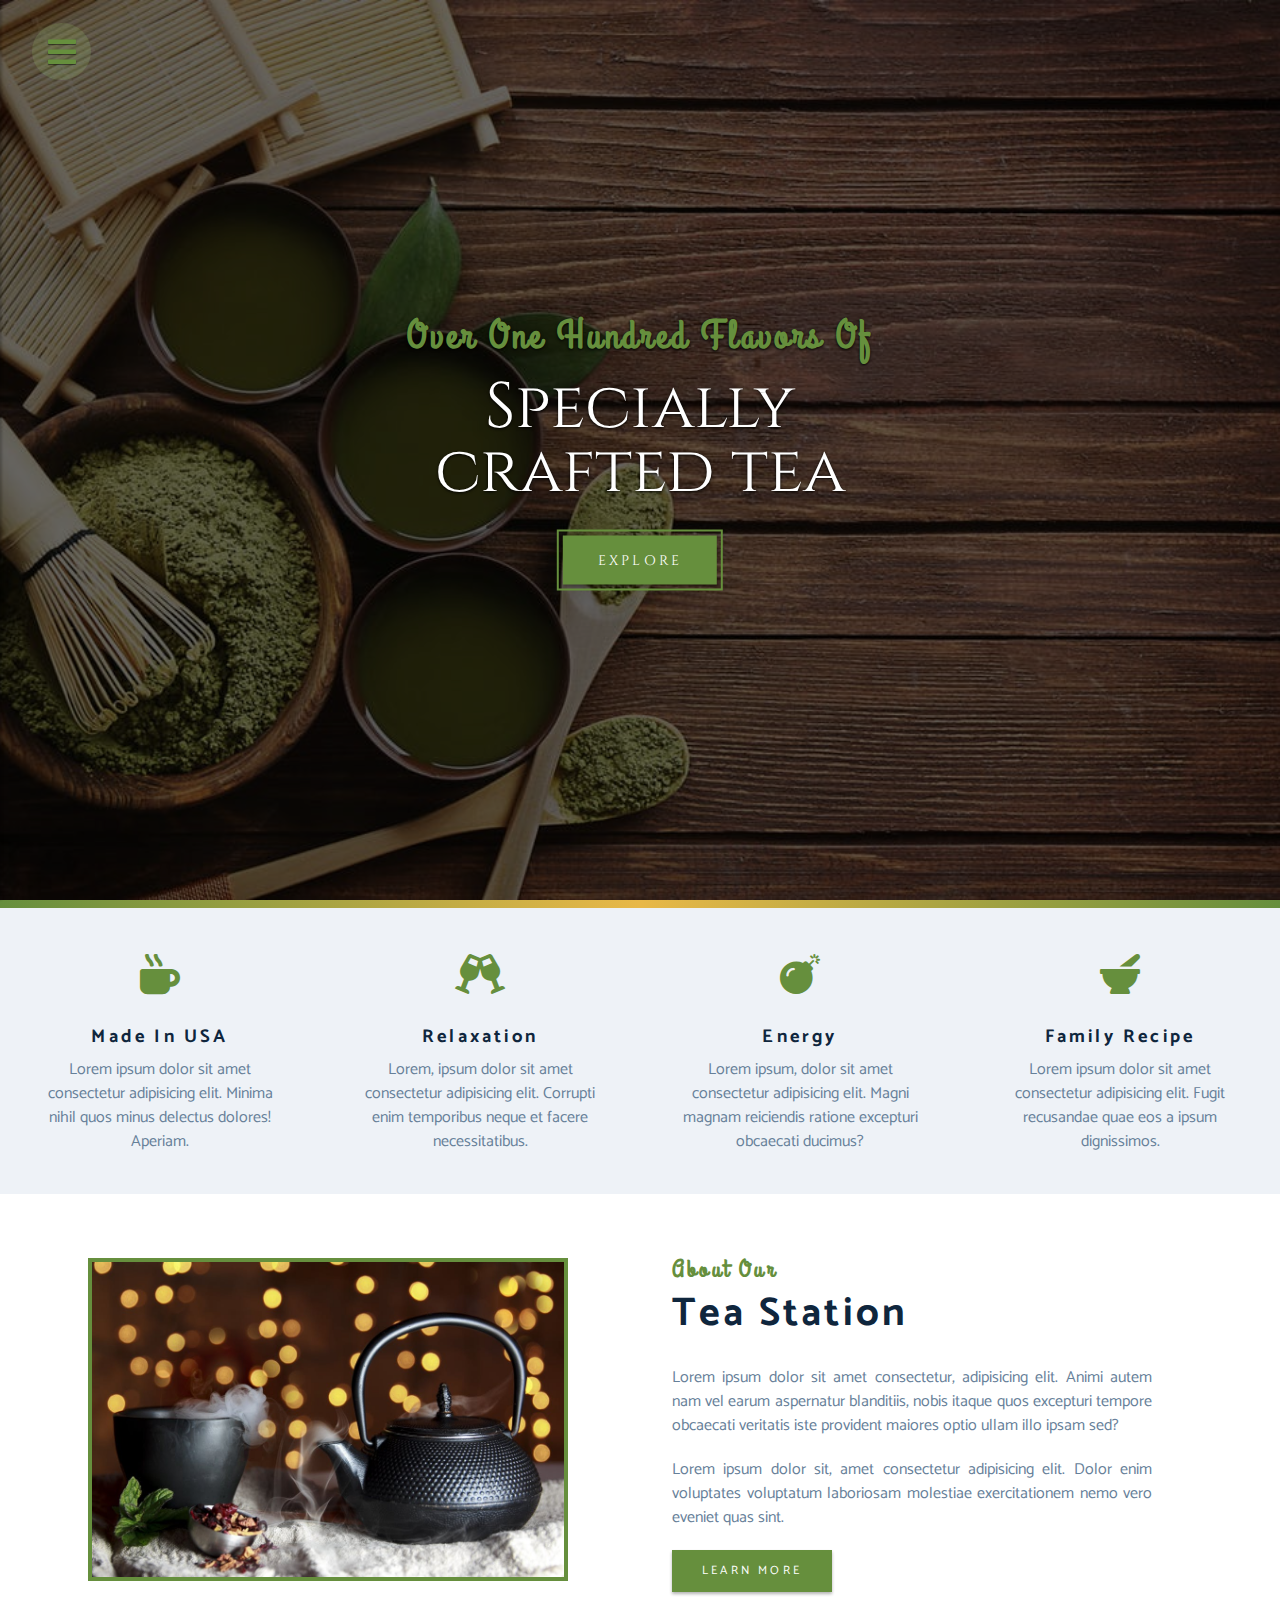
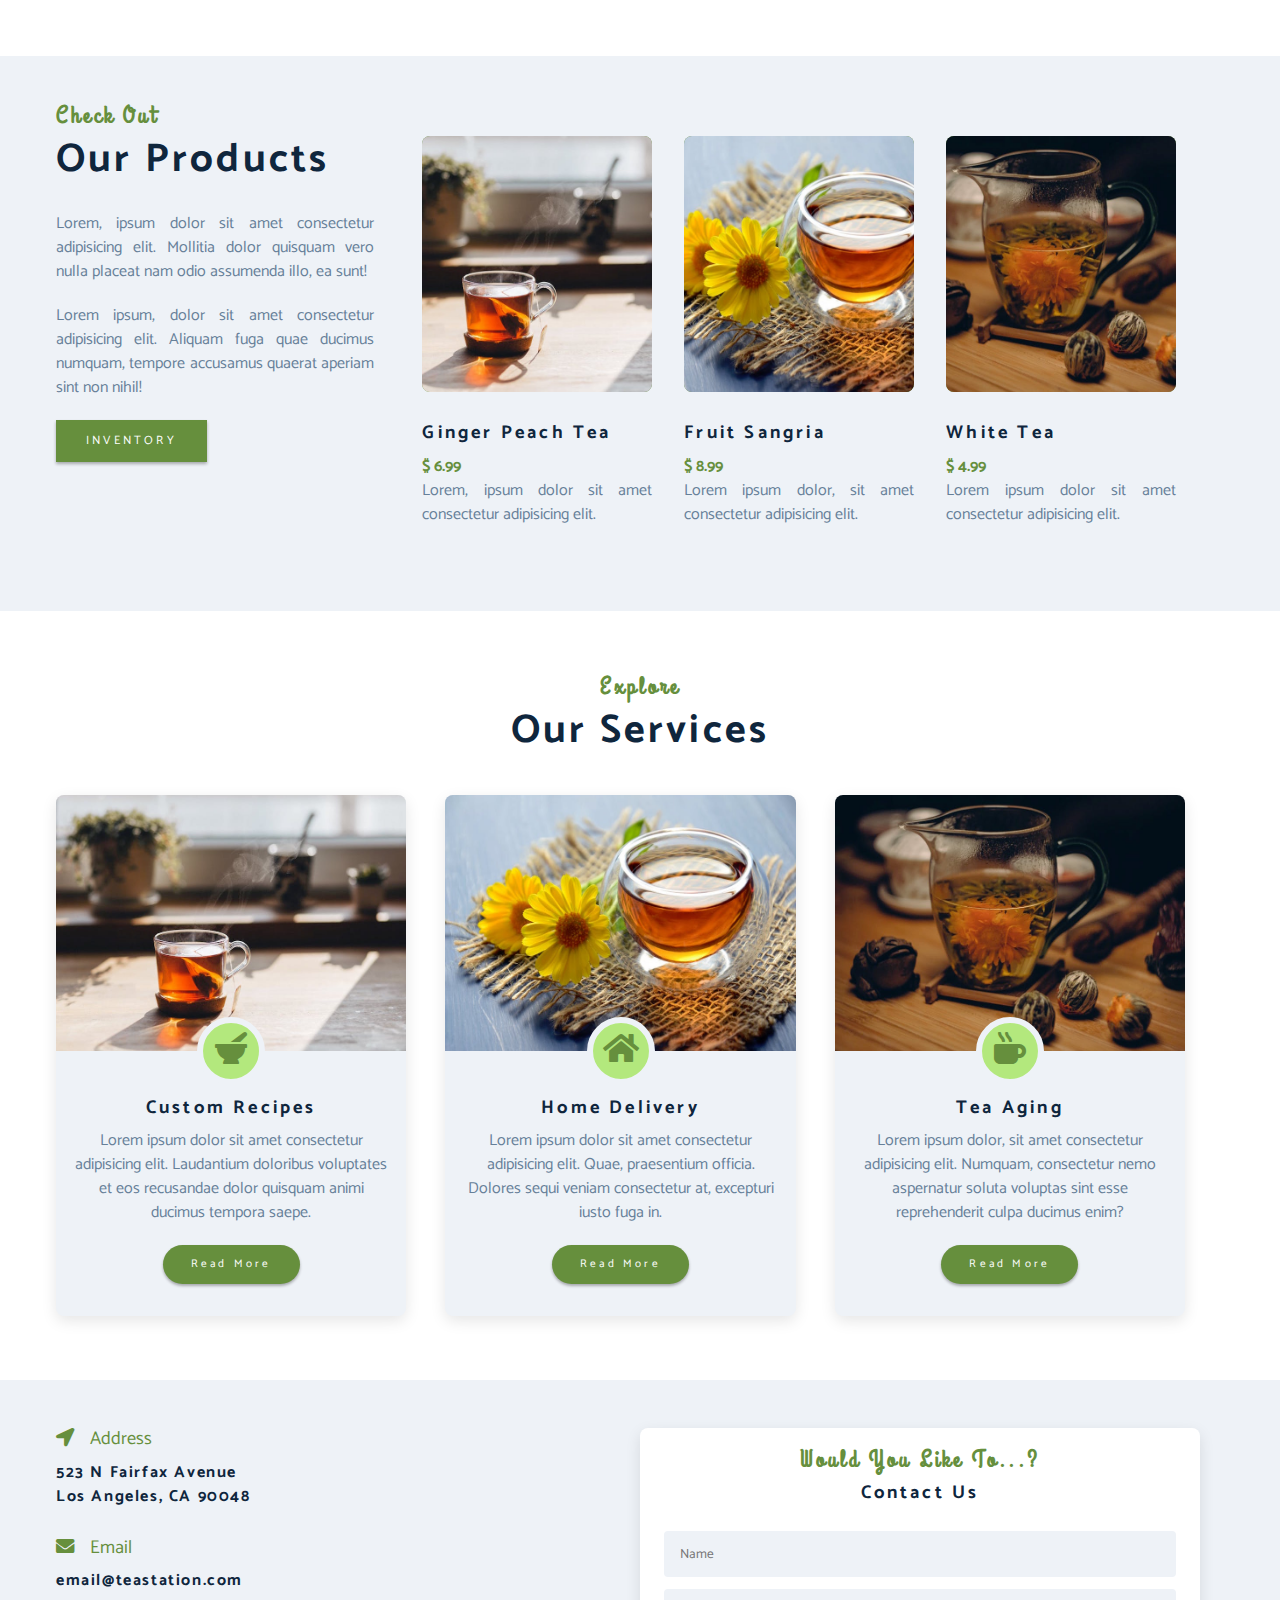
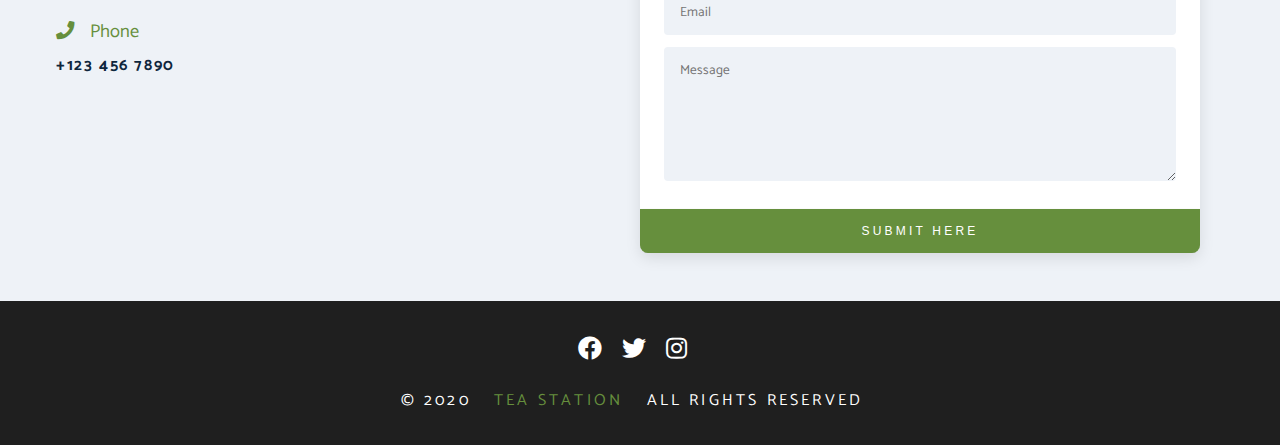
<file: index.html>
<!DOCTYPE html>
<html lang="en">
<head>

  <!-- Configuración General -->
  <meta charset="UTF-8">
  <title>Tea Station: Home</title>

  <!-- Estilos Font Awesome -->
  <link rel="stylesheet" href="/fontawesome/css/all.min.css">

  <!-- Estilos Personales -->
  <link rel="stylesheet" href="/estilos/estilos.css">

</head>
<body>

  <!-- BARRA DE NAVEGACIÓN -->
  <!-- Botón Navegación -->
  <span id="botonBarraNavegacion">
    <i class="fas fa-bars fa-fw"></i>
  </span>

  <!-- Barra Lateral -->
  <nav id="barraNavegacion">

    <!-- Ícono Cierre -->
    <div id="encabezadoBarraNavegacion">
      <span id="iconoCerrarBarra"><i class="fas fa-times"></i></span>
    </div>

    <!-- Lista Enlaces -->
    <ul id="listaEnlaces">
      <li><a href="index.html">
        <i class="fas fa-home fa-fw"></i>
        <span>Home</span>
      </a></li>
      <li><a href="/paginas/habilidades.html">
        <i class="fas fa-cogs fa-fw"></i>
        <span>Skills</span>
      </a></li>
      <li><a href="/paginas/acerca-de.html">
        <i class="fas fa-question-circle fa-fw"></i>
        <span>About</span>
      </a></li>
      <li><a href="/paginas/productos.html">
        <i class="fas fa-coffee fa-fw"></i>
        <span>Products</span>
      </a></li>
    </ul>

  </nav>
  <!-- FIN BARRA DE NAVEGACIÓN -->

  <!-- HEADER -->
  <header>
    
    <!-- Texto Hero -->
    <div class="textoHero">
      <h2>Over one hundred flavors of</h2>
      <h1>Specially<br/>crafted tea</h1>
      <a href="#" class="botonHero">Explore</a>
    </div>

  </header>

  <!-- Línea Separación Contenido -->
  <div class="separadorHeader"></div>
  <!-- FIN HEADER -->

  <!-- SECCIÓN: HABILIDADES -->
  <section class="seccionHabilidades reparacionFloat">

    <!-- Primera Habilidad -->
    <article class="habilidad">
      <span class="iconoHabilidad"><i class="fas fa-mug-hot"></i></span>
      <h4>Made in USA</h4>
      <p class="textoHabilidad">Lorem ipsum dolor sit amet consectetur adipisicing elit. Minima nihil quos minus delectus dolores! Aperiam.</p>
    </article>

    <!-- Segunda Habilidad -->
    <article class="habilidad">
      <span class="iconoHabilidad"><i class="fas fa-glass-cheers"></i></span>
      <h4>Relaxation</h4>
      <p class="textoHabilidad">Lorem, ipsum dolor sit amet consectetur adipisicing elit. Corrupti enim temporibus neque et facere necessitatibus.</p>
    </article>

    <!-- Tercera Habilidad -->
    <article class="habilidad">
      <span class="iconoHabilidad"><i class="fas fa-bomb"></i></span>
      <h4>Energy</h4>
      <p class="textoHabilidad">Lorem ipsum, dolor sit amet consectetur adipisicing elit. Magni magnam reiciendis ratione excepturi obcaecati ducimus?</p>
    </article>

    <!-- Cuarta Habilidad -->
    <article class="habilidad">
      <span class="iconoHabilidad"><i class="fas fa-mortar-pestle"></i></span>
      <h4>Family Recipe</h4>
      <p class="textoHabilidad">Lorem ipsum dolor sit amet consectetur adipisicing elit. Fugit recusandae quae eos a ipsum dignissimos.</p>
    </article>

  </section>
  <!-- FIN SECCIÓN: HABILIDADES -->

  <!-- SECCIÓN: ACERCA DE -->
  <section class="seccionAcercaDe">
    <div class="contenedorSeccion reparacionFloat">

      <!-- Imagen Acerca De -->
      <article>
        <div class="imagenAcercaDe">
          <img src="/imagenes/FondoAcercaDe.jpeg" alt="Tetera">
        </div>
      </article>

      <!-- Información Acerca De -->
      <article>

        <!-- Título Acerca De -->
        <div class="tituloSeccion">
          <h3>About Our</h3>
          <h2>Tea Station</h2>
        </div>

        <!-- Descripción Acerca De-->
        <div class="textoAcercaDe">
          <p>Lorem ipsum dolor sit amet consectetur, adipisicing elit. Animi autem nam vel earum aspernatur blanditiis, nobis itaque quos excepturi tempore obcaecati veritatis iste provident maiores optio ullam illo ipsam sed?</p>
          <p>Lorem ipsum dolor sit, amet consectetur adipisicing elit. Dolor enim voluptates voluptatum laboriosam molestiae exercitationem nemo vero eveniet quas sint.</p>
        </div>

        <!-- Botón Acerca De -->
        <a href="#" class="boton">Learn more</a>

      </article>

    </div>
  </section>
  <!-- FIN SECCIÓN: ACERCA DE -->

  <!-- SECCIÓN: PRODUCTOS -->
  <section class="seccionProductos">
      <div class="contenedorSeccion reparacionFloat">

          <!-- Columna 1: Información Productos -->
          <article class="infoProductos">

            <!-- Título Productos -->
            <div class="tituloSeccion">
              <h3>Check Out</h3>
              <h2>Our Products</h2>
            </div>

            <!-- Descripción Productos -->
            <div class="descripcionProductos">
              <p>Lorem, ipsum dolor sit amet consectetur adipisicing elit. Mollitia dolor quisquam vero nulla placeat nam odio assumenda illo, ea sunt!</p>
              <p>Lorem ipsum, dolor sit amet consectetur adipisicing elit. Aliquam fuga quae ducimus numquam, tempore accusamus quaerat aperiam sint non nihil!</p>
            </div>

            <!-- Botón Productos -->
            <a href="#" class="boton">Inventory</a>

          </article>

          <!-- Columna 2: Catálogo Productos -->
          <article class="catalogoProductos reparacionFloat">

            <!-- Producto A -->
            <div class="contenedorProducto">

              <!-- Imagen Producto -->
              <div class="imagenProducto">
                <img src="/imagenes/Producto1.jpeg" alt="Ginger Peach Tea">
              </div>

              <!-- Texto Contenedor Producto: Nombre y Precio -->
              <h4 class="nombreProducto">Ginger Peach Tea</h4>
              <h5 class="precioProducto">$ 6.99</h5>
              <p>Lorem, ipsum dolor sit amet consectetur adipisicing elit.</p>

            </div>
            <!-- Fin Producto A -->

            <!-- Producto B -->
            <div class="contenedorProducto">

              <!-- Imagen Producto -->
              <div class="imagenProducto">
                <img src="/imagenes/Producto2.jpeg" alt="Fruit Sangria">
              </div>

              <!-- Texto Contenedor Producto: Nombre y Precio -->
              <h4 class="nombreProducto">Fruit Sangria</h4>
              <h5 class="precioProducto">$ 8.99</h5>
              <p>Lorem ipsum dolor, sit amet consectetur adipisicing elit.</p>

            </div>
            <!-- Fin Producto B -->

            <!-- Producto C -->
            <div class="contenedorProducto">

              <!-- Imagen Producto -->
              <div class="imagenProducto">
                <img src="/imagenes/Producto3.jpeg" alt="White Tea">
              </div>

              <!-- Texto Contenedor Producto: Nombre y Precio -->
              <h4 class="nombreProducto">White Tea</h4>
              <h5 class="precioProducto">$ 4.99</h5>
              <p>Lorem ipsum dolor sit amet consectetur adipisicing elit.</p>

            </div>
            <!-- Fin Producto C -->

          </article>

      </div>
  </section>
  <!-- FIN SECCIÓN: PRODUCTOS -->

  <!-- SECCIÓN: SERVICIOS -->
  <section class="seccionServicios">

    <!-- Título Sección -->
    <div class="tituloSeccion tituloServicios">
      <h3>Explore</h3>
      <h2>Our Services</h2>
    </div>

    <!-- Contenedor Cartas Servicios -->
    <div class="contenedorSeccion reparacionFloat">

      <!-- Carta Servicio 1 -->
      <article class="cartaServicio">

        <!-- Imagen Servicio (+ Ícono) -->
        <div class="imagenServicio">
          <img src="/imagenes/Producto1.jpeg" alt="Servicio 1">
          <span><i class="fas fa-mortar-pestle fa-fw"></i></span>
        </div>

        <!-- Información Servicio: Nombre, Texto, Botón -->
        <div class="infoServicio">
          <h4>Custom Recipes</h4>
          <p>Lorem ipsum dolor sit amet consectetur adipisicing elit. Laudantium doloribus voluptates et eos recusandae dolor quisquam animi ducimus tempora saepe.</p>
          <a href="#" class="botonServicio">Read More</a>
        </div>

      </article>
      <!-- Fin Carta Servicio 1 -->

      <!-- Carta Servicio 2 -->
      <article class="cartaServicio">
      
        <!-- Imagen Servicio (+ Ícono) -->
        <div class="imagenServicio">
          <img src="/imagenes/Producto2.jpeg" alt="Servicio 2">
          <span><i class="fas fa-home fa-fw"></i></span>
        </div>
      
        <!-- Información Servicio: Nombre, Texto, Botón -->
        <div class="infoServicio">
          <h4>Home Delivery</h4>
          <p>Lorem ipsum dolor sit amet consectetur adipisicing elit. Quae, praesentium officia. Dolores sequi veniam consectetur at, excepturi iusto fuga in.</p>
          <a href="#" class="botonServicio">Read More</a>
        </div>
      
      </article>
      <!-- Fin Carta Servicio 2 -->

      <!-- Carta Servicio 3 -->
      <article class="cartaServicio">
      
        <!-- Imagen Servicio (+ Ícono) -->
        <div class="imagenServicio">
          <img src="/imagenes/Producto3.jpeg" alt="Servicio 3">
          <span><i class="fas fa-mug-hot fa-fw"></i></span>
        </div>
      
        <!-- Información Servicio: Nombre, Texto, Botón -->
        <div class="infoServicio">
          <h4>Tea Aging</h4>
          <p>Lorem ipsum dolor, sit amet consectetur adipisicing elit. Numquam, consectetur nemo aspernatur soluta voluptas sint esse reprehenderit culpa ducimus enim?</p>
          <a href="#" class="botonServicio">Read More</a>
        </div>
      
      </article>
      <!-- Fin Carta Servicio 3 -->

    </div>

  </section>
  <!-- FIN SECCIÓN: SERVICIOS -->

  <!-- SECCIÓN: CONTACTO -->
  <section class="seccionContacto">
    <div class="contenedorSeccion reparacionFloat">
      
      <!-- Columna A: Información de Contacto -->
      <article class="infoContacto">

        <!-- Dirección -->
        <div class="itemInfoContacto">
          <h4 class="tituloInfoContacto">
            <i class="fas fa-location-arrow"></i>
            <span>Address</span>
          </h4>
          <h5 class="valorInfoContacto">
            523 N Fairfax Avenue <br/>
            Los Angeles, CA 90048
          </h5>
        </div>

        <!-- Correo -->
        <div class="itemInfoContacto">
          <h4 class="tituloInfoContacto">
            <i class="fas fa-envelope"></i>
            <span>Email</span>
          </h4>
          <h5 class="valorInfoContacto">email@teastation.com</h5>
        </div>

        <!-- Teléfono -->
        <div class="itemInfoContacto">
          <h4 class="tituloInfoContacto">
            <i class="fas fa-phone"></i>
            <span>Phone</span>
          </h4>
          <h5 class="valorInfoContacto">+123 456 7890</h5>
        </div>

      </article>

      <!-- Columna B: Formulario de Contacto -->
      <article class="formulario">

        <!-- Título Formulario-->
        <div class="tituloSeccion">
          <h3>Would you like to...?</h3>
          <h4>Contact Us</h4>
        </div>

        <!-- Formulario -->
        <form action="https://formspree.io/mjvaeadv" method="POST">

          <!-- Contenedor Campos Formulario -->
          <div class="camposFormulario">

            <!-- Campo 1: Nombre -->
            <input class="campoFormulario" name="nombre" type="text" placeholder="Name"/>

            <!-- Campo 2: Correo -->
            <input class="campoFormulario" name="correo" type="email" placeholder="Email" />

            <!-- Campo 3: Mensaje -->
            <textarea class="campoFormulario" name="mensaje" placeholder="Message" rows="5"></textarea>

          </div>

          <!-- Botón Enviar Formulario -->
          <button class="botonEnviarFormulario" type="submit">Submit Here</button>

        </form>

      </article>

    </div>
  </section>
  <!-- FIN SECCIÓN: CONTACTO -->

  <!-- PIE DE PÁGINA -->
  <footer>
    <div class="contenedorSeccion">

      <!-- Fila 1: Íconos Redes Sociales -->
      <div class="iconosSociales">
        <a href="#"><i class="fab fa-facebook"></i></a>
        <a href="#"><i class="fab fa-twitter"></i></a>
        <a href="#"><i class="fab fa-instagram"></i></a>
      </div>

      <!-- Fila 2: Información Footer -->
      <div class="infoFooter">
         <span id="agnoFooter">&copy; 2020</span>
         <span id="nombreProyectoFooter">Tea Station</span>
         <span>All Rights Reserved</span>
      </div>

    </div>
  </footer>
  <!-- FIN PIE DE PÁGINA -->

  <!-- SCRIPTS FUNCIONES -->
  <script src="funciones/funciones.js"></script>
  <!-- FIN SCRIPTS FUNCIONES -->

</body>
</html>
</file>
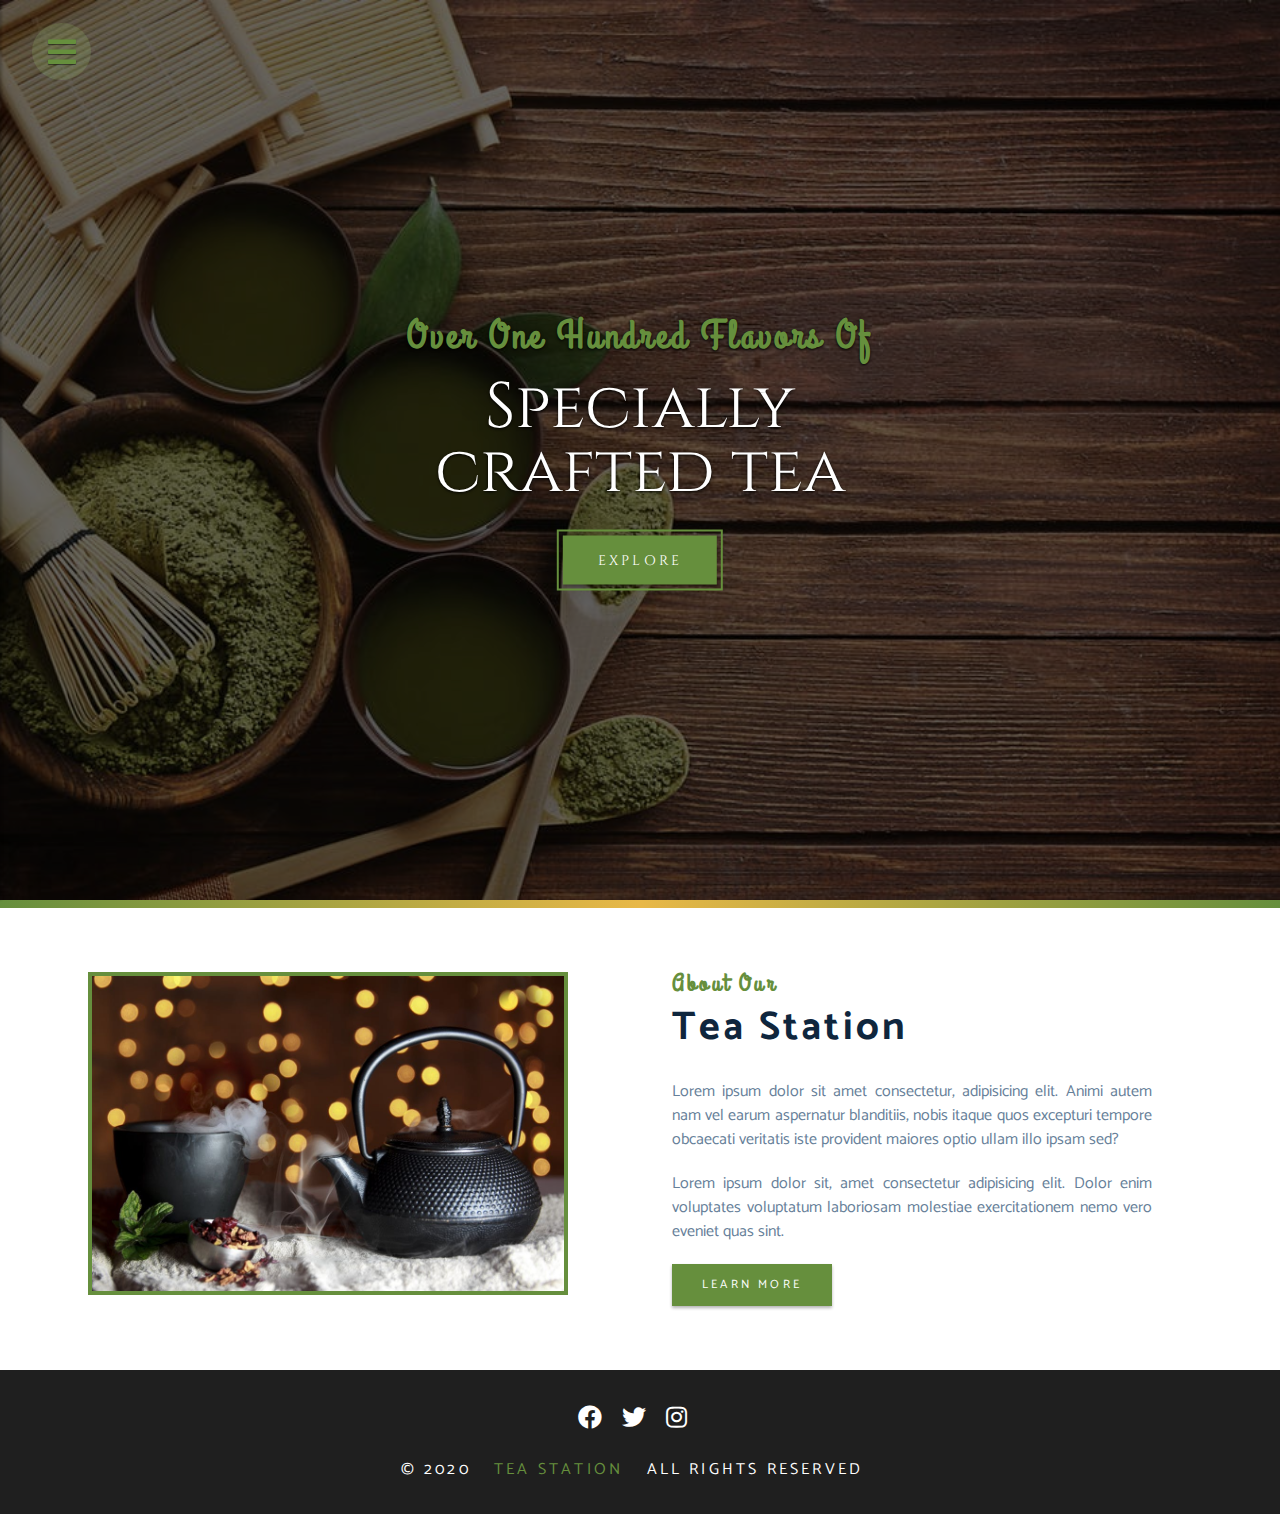
<file: paginas/acerca-de.html>
<!DOCTYPE html>
<html lang="en">
<head>

  <!-- Configuración General -->
  <meta charset="UTF-8">
  <title>Tea Station: About Us</title>

  <!-- Estilos Font Awesome -->
  <link rel="stylesheet" href="/fontawesome/css/all.min.css">

  <!-- Estilos Personales -->
  <link rel="stylesheet" href="/../estilos/estilos.css">

</head>
<body>

  <!-- BARRA DE NAVEGACIÓN -->
  <!-- Botón Navegación -->
  <span id="botonBarraNavegacion">
    <i class="fas fa-bars fa-fw"></i>
  </span>

  <!-- Barra Lateral -->
  <nav id="barraNavegacion">

    <!-- Ícono Cierre -->
    <div id="encabezadoBarraNavegacion">
      <span id="iconoCerrarBarra"><i class="fas fa-times"></i></span>
    </div>

    <!-- Lista Enlaces -->
    <ul id="listaEnlaces">
      <li><a href="/../index.html">
          <i class="fas fa-home fa-fw"></i>
          <span>Home</span>
        </a></li>
      <li><a href="/paginas/habilidades.html">
          <i class="fas fa-cogs fa-fw"></i>
          <span>Skills</span>
        </a></li>
      <li><a href="/paginas/acerca-de.html">
          <i class="fas fa-question-circle fa-fw"></i>
          <span>About</span>
        </a></li>
      <li><a href="/paginas/productos.html">
          <i class="fas fa-coffee fa-fw"></i>
          <span>Products</span>
        </a></li>
    </ul>

  </nav>
  <!-- FIN BARRA DE NAVEGACIÓN -->

  <!-- HEADER -->
  <header>

    <!-- Texto Hero -->
    <div class="textoHero">
      <h2>Over one hundred flavors of</h2>
      <h1>Specially<br />crafted tea</h1>
      <a href="#" class="botonHero">Explore</a>
    </div>

  </header>

  <!-- Línea Separación Contenido -->
  <div class="separadorHeader"></div>
  <!-- FIN HEADER -->

  <!-- SECCIÓN: ACERCA DE -->
  <section class="seccionAcercaDe">
    <div class="contenedorSeccion reparacionFloat">
  
      <!-- Imagen Acerca De -->
      <article>
        <div class="imagenAcercaDe">
          <img src="/imagenes/FondoAcercaDe.jpeg" alt="Tetera">
        </div>
      </article>
  
      <!-- Información Acerca De -->
      <article>
  
        <!-- Título Acerca De -->
        <div class="tituloSeccion">
          <h3>About Our</h3>
          <h2>Tea Station</h2>
        </div>
  
        <!-- Descripción Acerca De-->
        <div class="textoAcercaDe">
          <p>Lorem ipsum dolor sit amet consectetur, adipisicing elit. Animi autem nam vel earum aspernatur blanditiis,
            nobis itaque quos excepturi tempore obcaecati veritatis iste provident maiores optio ullam illo ipsam sed?</p>
          <p>Lorem ipsum dolor sit, amet consectetur adipisicing elit. Dolor enim voluptates voluptatum laboriosam
            molestiae exercitationem nemo vero eveniet quas sint.</p>
        </div>
  
        <!-- Botón Acerca De -->
        <a href="#" class="boton">Learn more</a>
  
      </article>
  
    </div>
  </section>
  <!-- FIN SECCIÓN: ACERCA DE -->

  <!-- PIE DE PÁGINA -->
  <footer>
    <div class="contenedorSeccion">

      <!-- Fila 1: Íconos Redes Sociales -->
      <div class="iconosSociales">
        <a href="#"><i class="fab fa-facebook"></i></a>
        <a href="#"><i class="fab fa-twitter"></i></a>
        <a href="#"><i class="fab fa-instagram"></i></a>
      </div>

      <!-- Fila 2: Información Footer -->
      <div class="infoFooter">
        <span id="agnoFooter">&copy; 2020</span>
        <span id="nombreProyectoFooter">Tea Station</span>
        <span>All Rights Reserved</span>
      </div>

    </div>
  </footer>
  <!-- FIN PIE DE PÁGINA -->

  <!-- SCRIPTS FUNCIONES -->
  <script src="/../funciones/funciones.js"></script>
  <!-- FIN SCRIPTS FUNCIONES -->

</body>
</html>
</file>
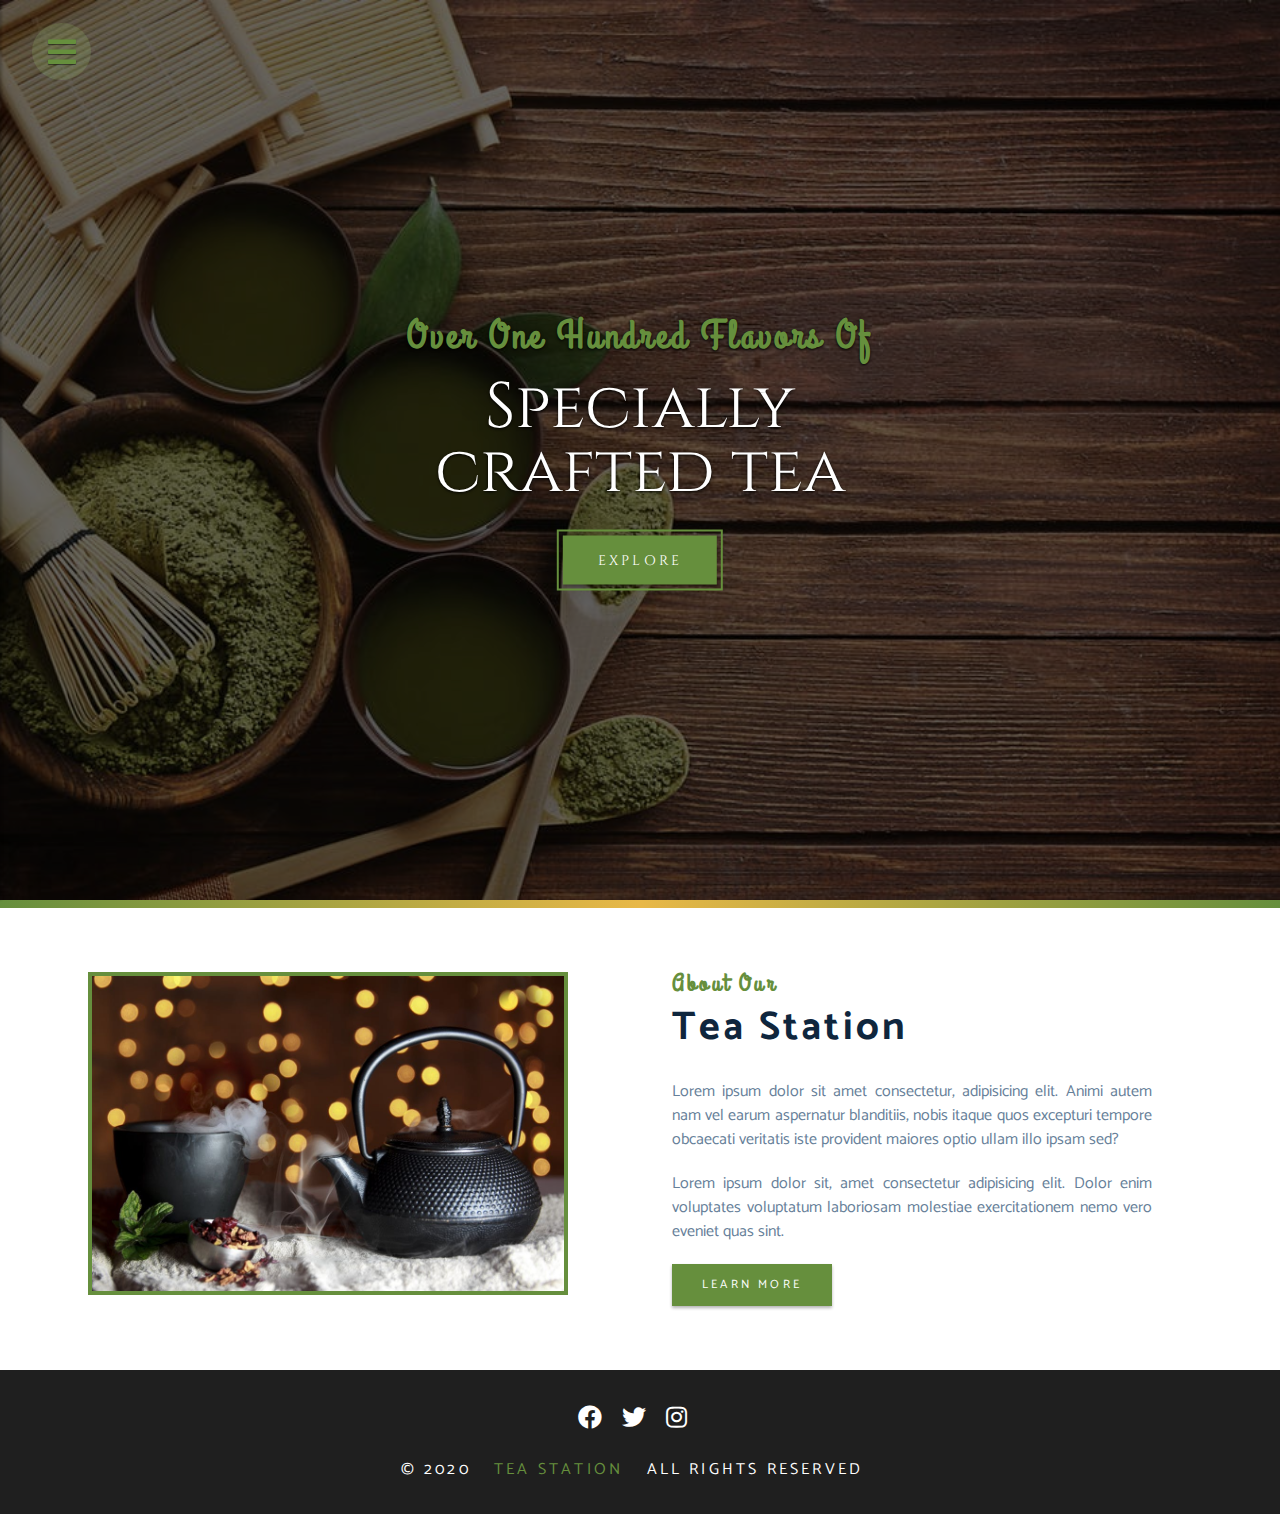
<file: paginas/acercaDe.html>
<!DOCTYPE html>
<html lang="en">
<head>

  <!-- Configuración General -->
  <meta charset="UTF-8">
  <title>Tea Station: About Us</title>

  <!-- Estilos Font Awesome -->
  <link rel="stylesheet" href="/fontawesome/css/all.min.css">

  <!-- Estilos Personales -->
  <link rel="stylesheet" href="/../estilos/estilos.css">

</head>
<body>

  <!-- BARRA DE NAVEGACIÓN -->
  <!-- Botón Navegación -->
  <span id="botonBarraNavegacion">
    <i class="fas fa-bars fa-fw"></i>
  </span>

  <!-- Barra Lateral -->
  <nav id="barraNavegacion">

    <!-- Ícono Cierre -->
    <div id="encabezadoBarraNavegacion">
      <span id="iconoCerrarBarra"><i class="fas fa-times"></i></span>
    </div>

    <!-- Lista Enlaces -->
    <ul id="listaEnlaces">
      <li><a href="/../index.html">
          <i class="fas fa-home fa-fw"></i>
          <span>Home</span>
        </a></li>
      <li><a href="/paginas/habilidades.html">
          <i class="fas fa-cogs fa-fw"></i>
          <span>Skills</span>
        </a></li>
      <li><a href="/paginas/acercaDe.html">
          <i class="fas fa-question-circle fa-fw"></i>
          <span>About</span>
        </a></li>
      <li><a href="/paginas/productos.html">
          <i class="fas fa-coffee fa-fw"></i>
          <span>Products</span>
        </a></li>
    </ul>

  </nav>
  <!-- FIN BARRA DE NAVEGACIÓN -->

  <!-- HEADER -->
  <header>

    <!-- Texto Hero -->
    <div class="textoHero">
      <h2>Over one hundred flavors of</h2>
      <h1>Specially<br />crafted tea</h1>
      <a href="#" class="botonHero">Explore</a>
    </div>

  </header>

  <!-- Línea Separación Contenido -->
  <div class="separadorHeader"></div>
  <!-- FIN HEADER -->

  <!-- SECCIÓN: ACERCA DE -->
  <section class="seccionAcercaDe">
    <div class="contenedorSeccion reparacionFloat">
  
      <!-- Imagen Acerca De -->
      <article>
        <div class="imagenAcercaDe">
          <img src="/imagenes/FondoAcercaDe.jpeg" alt="Tetera">
        </div>
      </article>
  
      <!-- Información Acerca De -->
      <article>
  
        <!-- Título Acerca De -->
        <div class="tituloSeccion">
          <h3>About Our</h3>
          <h2>Tea Station</h2>
        </div>
  
        <!-- Descripción Acerca De-->
        <div class="textoAcercaDe">
          <p>Lorem ipsum dolor sit amet consectetur, adipisicing elit. Animi autem nam vel earum aspernatur blanditiis,
            nobis itaque quos excepturi tempore obcaecati veritatis iste provident maiores optio ullam illo ipsam sed?</p>
          <p>Lorem ipsum dolor sit, amet consectetur adipisicing elit. Dolor enim voluptates voluptatum laboriosam
            molestiae exercitationem nemo vero eveniet quas sint.</p>
        </div>
  
        <!-- Botón Acerca De -->
        <a href="#" class="boton">Learn more</a>
  
      </article>
  
    </div>
  </section>
  <!-- FIN SECCIÓN: ACERCA DE -->

  <!-- PIE DE PÁGINA -->
  <footer>
    <div class="contenedorSeccion">

      <!-- Fila 1: Íconos Redes Sociales -->
      <div class="iconosSociales">
        <a href="#"><i class="fab fa-facebook"></i></a>
        <a href="#"><i class="fab fa-twitter"></i></a>
        <a href="#"><i class="fab fa-instagram"></i></a>
      </div>

      <!-- Fila 2: Información Footer -->
      <div class="infoFooter">
        <span id="agnoFooter">&copy; 2020</span>
        <span id="nombreProyectoFooter">Tea Station</span>
        <span>All Rights Reserved</span>
      </div>

    </div>
  </footer>
  <!-- FIN PIE DE PÁGINA -->

  <!-- SCRIPTS FUNCIONES -->
  <script src="/../funciones/funciones.js"></script>
  <!-- FIN SCRIPTS FUNCIONES -->

</body>
</html>
</file>
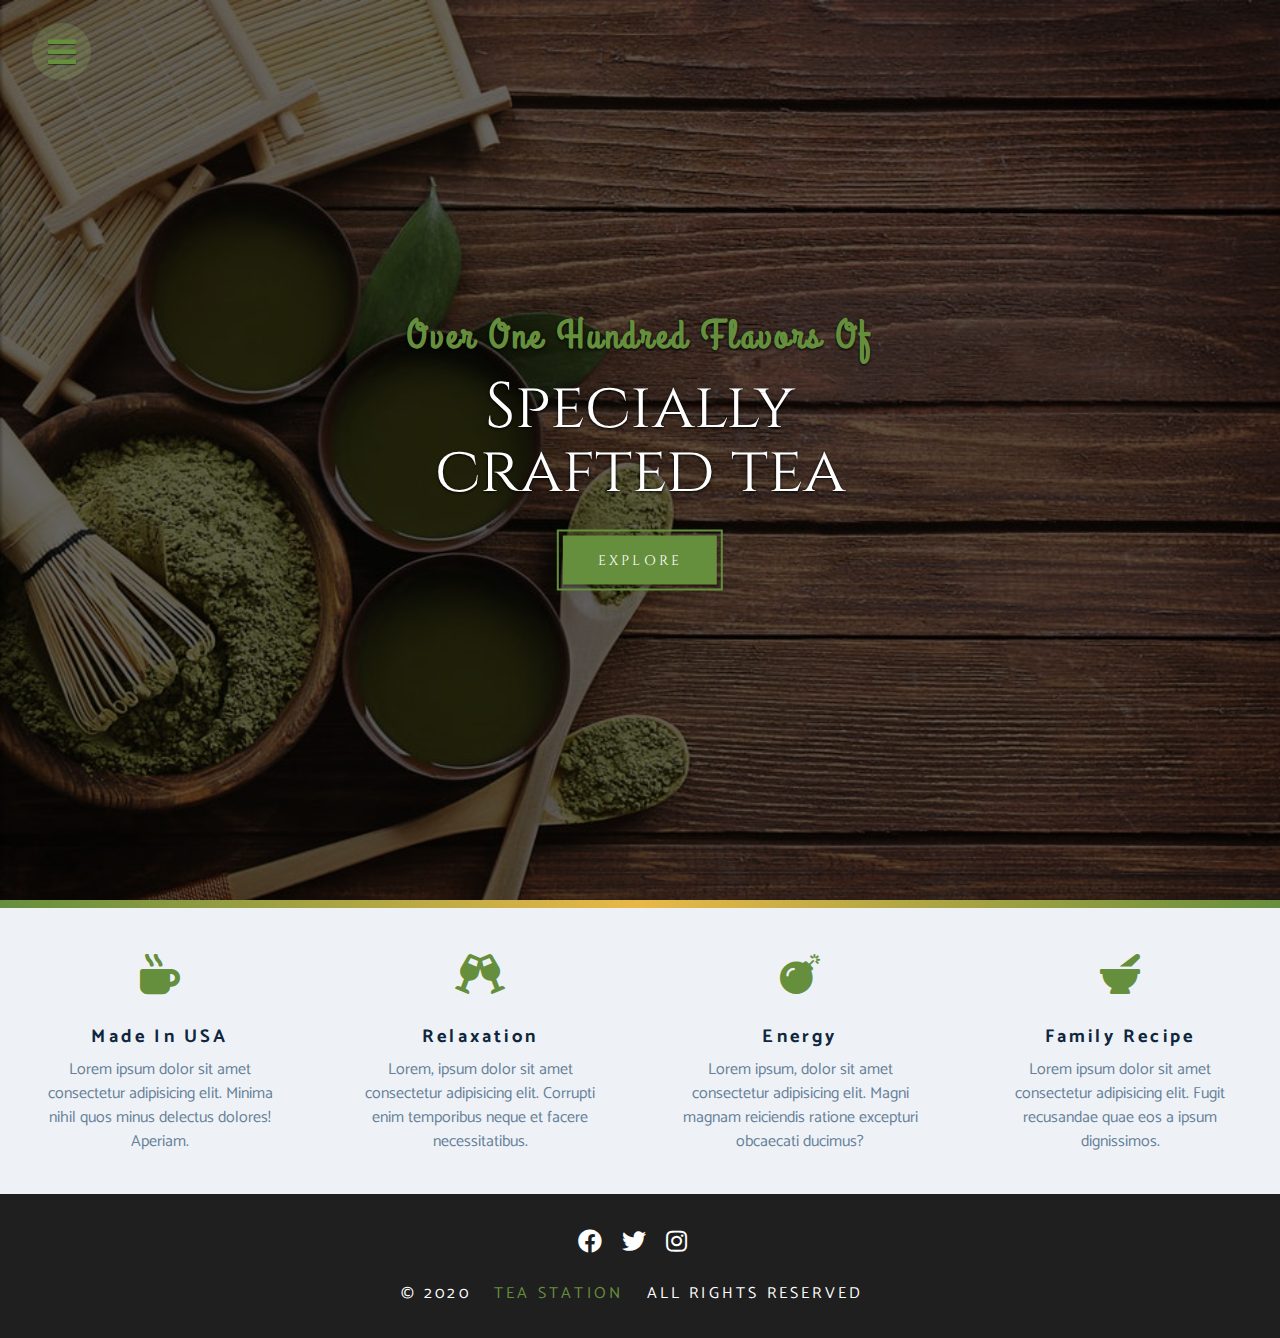
<file: paginas/habilidades.html>
<!DOCTYPE html>
<html lang="en">
<head>

  <!-- Configuración General -->
  <meta charset="UTF-8">
  <title>Tea Station: Skills</title>

  <!-- Estilos Font Awesome -->
  <link rel="stylesheet" href="/fontawesome/css/all.min.css">

  <!-- Estilos Personales -->
  <link rel="stylesheet" href="/../estilos/estilos.css">

</head>
<body>

  <!-- BARRA DE NAVEGACIÓN -->
  <!-- Botón Navegación -->
  <span id="botonBarraNavegacion">
    <i class="fas fa-bars fa-fw"></i>
  </span>

  <!-- Barra Lateral -->
  <nav id="barraNavegacion">

    <!-- Ícono Cierre -->
    <div id="encabezadoBarraNavegacion">
      <span id="iconoCerrarBarra"><i class="fas fa-times"></i></span>
    </div>

    <!-- Lista Enlaces -->
    <ul id="listaEnlaces">
      <li><a href="/../index.html">
          <i class="fas fa-home fa-fw"></i>
          <span>Home</span>
        </a></li>
      <li><a href="/paginas/habilidades.html">
          <i class="fas fa-cogs fa-fw"></i>
          <span>Skills</span>
        </a></li>
      <li><a href="/paginas/acerca-de.html">
          <i class="fas fa-question-circle fa-fw"></i>
          <span>About</span>
        </a></li>
      <li><a href="/paginas/productos.html">
          <i class="fas fa-coffee fa-fw"></i>
          <span>Products</span>
        </a></li>
    </ul>

  </nav>
  <!-- FIN BARRA DE NAVEGACIÓN -->

  <!-- HEADER -->
  <header>

    <!-- Texto Hero -->
    <div class="textoHero">
      <h2>Over one hundred flavors of</h2>
      <h1>Specially<br />crafted tea</h1>
      <a href="#" class="botonHero">Explore</a>
    </div>

  </header>

  <!-- Línea Separación Contenido -->
  <div class="separadorHeader"></div>
  <!-- FIN HEADER -->
  
  <!-- SECCIÓN: HABILIDADES -->
  <section class="seccionHabilidades reparacionFloat">
  
    <!-- Primera Habilidad -->
    <article class="habilidad">
      <span class="iconoHabilidad"><i class="fas fa-mug-hot"></i></span>
      <h4>Made in USA</h4>
      <p class="textoHabilidad">Lorem ipsum dolor sit amet consectetur adipisicing elit. Minima nihil quos minus delectus
        dolores! Aperiam.</p>
    </article>
  
    <!-- Segunda Habilidad -->
    <article class="habilidad">
      <span class="iconoHabilidad"><i class="fas fa-glass-cheers"></i></span>
      <h4>Relaxation</h4>
      <p class="textoHabilidad">Lorem, ipsum dolor sit amet consectetur adipisicing elit. Corrupti enim temporibus neque
        et facere necessitatibus.</p>
    </article>
  
    <!-- Tercera Habilidad -->
    <article class="habilidad">
      <span class="iconoHabilidad"><i class="fas fa-bomb"></i></span>
      <h4>Energy</h4>
      <p class="textoHabilidad">Lorem ipsum, dolor sit amet consectetur adipisicing elit. Magni magnam reiciendis ratione
        excepturi obcaecati ducimus?</p>
    </article>
  
    <!-- Cuarta Habilidad -->
    <article class="habilidad">
      <span class="iconoHabilidad"><i class="fas fa-mortar-pestle"></i></span>
      <h4>Family Recipe</h4>
      <p class="textoHabilidad">Lorem ipsum dolor sit amet consectetur adipisicing elit. Fugit recusandae quae eos a ipsum
        dignissimos.</p>
    </article>
  
  </section>
  <!-- FIN SECCIÓN: HABILIDADES -->

  <!-- PIE DE PÁGINA -->
  <footer>
    <div class="contenedorSeccion">
  
      <!-- Fila 1: Íconos Redes Sociales -->
      <div class="iconosSociales">
        <a href="#"><i class="fab fa-facebook"></i></a>
        <a href="#"><i class="fab fa-twitter"></i></a>
        <a href="#"><i class="fab fa-instagram"></i></a>
      </div>
  
      <!-- Fila 2: Información Footer -->
      <div class="infoFooter">
        <span id="agnoFooter">&copy; 2020</span>
        <span id="nombreProyectoFooter">Tea Station</span>
        <span>All Rights Reserved</span>
      </div>
  
    </div>
  </footer>
  <!-- FIN PIE DE PÁGINA -->
  
  <!-- SCRIPTS FUNCIONES -->
  <script src="/../funciones/funciones.js"></script>
  <!-- FIN SCRIPTS FUNCIONES -->
  
</body>
</html>
</file>
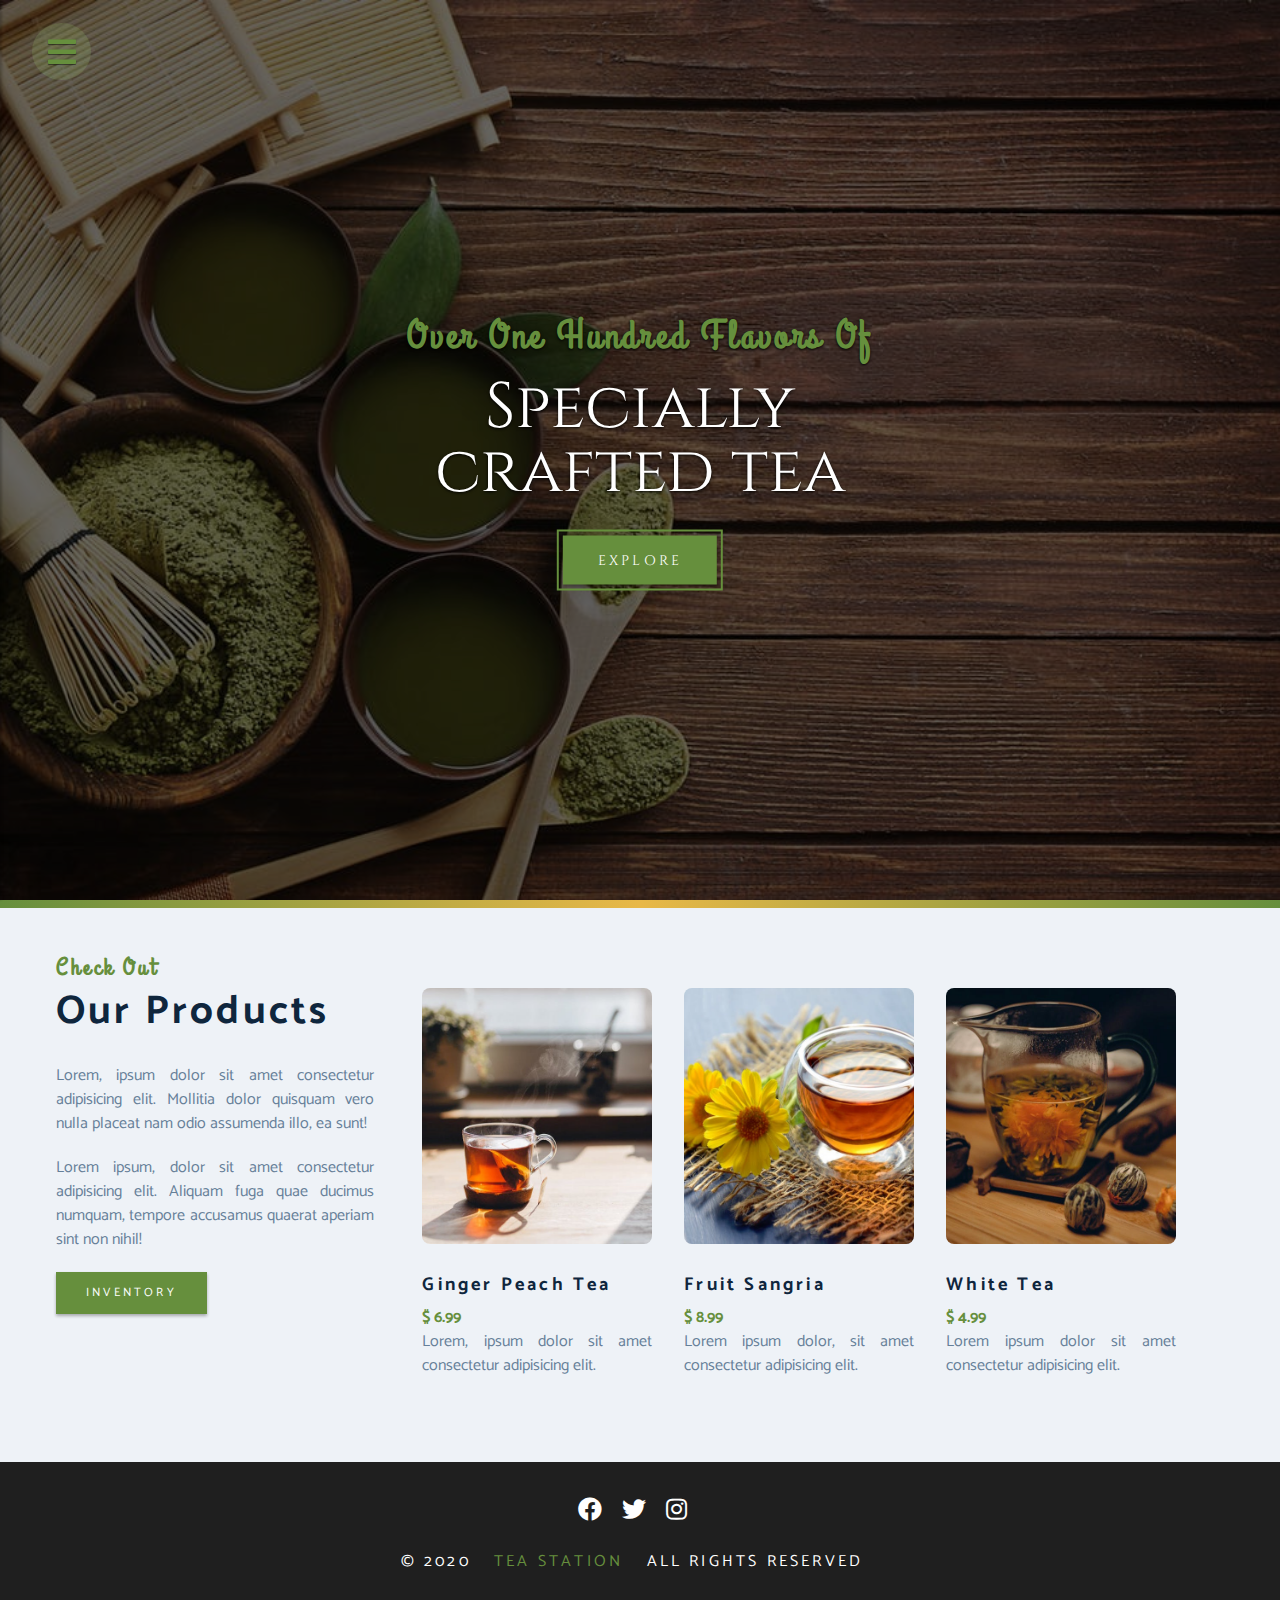
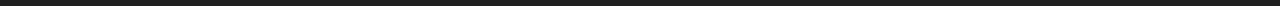
<file: paginas/productos.html>
<!DOCTYPE html>
<html lang="en">
<head>

  <!-- Configuración General -->
  <meta charset="UTF-8">
  <title>Tea Station: Products</title>

  <!-- Estilos Font Awesome -->
  <link rel="stylesheet" href="/fontawesome/css/all.min.css">

  <!-- Estilos Personales -->
  <link rel="stylesheet" href="/../estilos/estilos.css">

</head>
<body>

  <!-- BARRA DE NAVEGACIÓN -->
  <!-- Botón Navegación -->
  <span id="botonBarraNavegacion">
    <i class="fas fa-bars fa-fw"></i>
  </span>

  <!-- Barra Lateral -->
  <nav id="barraNavegacion">

    <!-- Ícono Cierre -->
    <div id="encabezadoBarraNavegacion">
      <span id="iconoCerrarBarra"><i class="fas fa-times"></i></span>
    </div>

    <!-- Lista Enlaces -->
    <ul id="listaEnlaces">
      <li><a href="/../index.html">
          <i class="fas fa-home fa-fw"></i>
          <span>Home</span>
        </a></li>
      <li><a href="/paginas/habilidades.html">
          <i class="fas fa-cogs fa-fw"></i>
          <span>Skills</span>
        </a></li>
      <li><a href="/paginas/acerca-de.html">
          <i class="fas fa-question-circle fa-fw"></i>
          <span>About</span>
        </a></li>
      <li><a href="/paginas/productos.html">
          <i class="fas fa-coffee fa-fw"></i>
          <span>Products</span>
        </a></li>
    </ul>

  </nav>
  <!-- FIN BARRA DE NAVEGACIÓN -->

  <!-- HEADER -->
  <header>

    <!-- Texto Hero -->
    <div class="textoHero">
      <h2>Over one hundred flavors of</h2>
      <h1>Specially<br />crafted tea</h1>
      <a href="#" class="botonHero">Explore</a>
    </div>

  </header>

  <!-- Línea Separación Contenido -->
  <div class="separadorHeader"></div>
  <!-- FIN HEADER -->

  <!-- SECCIÓN: PRODUCTOS -->
  <section class="seccionProductos">
    <div class="contenedorSeccion reparacionFloat">
  
      <!-- Columna 1: Información Productos -->
      <article class="infoProductos">
  
        <!-- Título Productos -->
        <div class="tituloSeccion">
          <h3>Check Out</h3>
          <h2>Our Products</h2>
        </div>
  
        <!-- Descripción Productos -->
        <div class="descripcionProductos">
          <p>Lorem, ipsum dolor sit amet consectetur adipisicing elit. Mollitia dolor quisquam vero nulla placeat nam odio
            assumenda illo, ea sunt!</p>
          <p>Lorem ipsum, dolor sit amet consectetur adipisicing elit. Aliquam fuga quae ducimus numquam, tempore
            accusamus quaerat aperiam sint non nihil!</p>
        </div>
  
        <!-- Botón Productos -->
        <a href="#" class="boton">Inventory</a>
  
      </article>
  
      <!-- Columna 2: Catálogo Productos -->
      <article class="catalogoProductos reparacionFloat">
  
        <!-- Producto A -->
        <div class="contenedorProducto">
  
          <!-- Imagen Producto -->
          <div class="imagenProducto">
            <img src="/imagenes/Producto1.jpeg" alt="Ginger Peach Tea">
          </div>
  
          <!-- Texto Contenedor Producto: Nombre y Precio -->
          <h4 class="nombreProducto">Ginger Peach Tea</h4>
          <h5 class="precioProducto">$ 6.99</h5>
          <p>Lorem, ipsum dolor sit amet consectetur adipisicing elit.</p>
  
        </div>
        <!-- Fin Producto A -->
  
        <!-- Producto B -->
        <div class="contenedorProducto">
  
          <!-- Imagen Producto -->
          <div class="imagenProducto">
            <img src="/imagenes/Producto2.jpeg" alt="Fruit Sangria">
          </div>
  
          <!-- Texto Contenedor Producto: Nombre y Precio -->
          <h4 class="nombreProducto">Fruit Sangria</h4>
          <h5 class="precioProducto">$ 8.99</h5>
          <p>Lorem ipsum dolor, sit amet consectetur adipisicing elit.</p>
  
        </div>
        <!-- Fin Producto B -->
  
        <!-- Producto C -->
        <div class="contenedorProducto">
  
          <!-- Imagen Producto -->
          <div class="imagenProducto">
            <img src="/imagenes/Producto3.jpeg" alt="White Tea">
          </div>
  
          <!-- Texto Contenedor Producto: Nombre y Precio -->
          <h4 class="nombreProducto">White Tea</h4>
          <h5 class="precioProducto">$ 4.99</h5>
          <p>Lorem ipsum dolor sit amet consectetur adipisicing elit.</p>
  
        </div>
        <!-- Fin Producto C -->
  
      </article>
  
    </div>
  </section>
  <!-- FIN SECCIÓN: PRODUCTOS -->

  <!-- PIE DE PÁGINA -->
  <footer>
    <div class="contenedorSeccion">

      <!-- Fila 1: Íconos Redes Sociales -->
      <div class="iconosSociales">
        <a href="#"><i class="fab fa-facebook"></i></a>
        <a href="#"><i class="fab fa-twitter"></i></a>
        <a href="#"><i class="fab fa-instagram"></i></a>
      </div>

      <!-- Fila 2: Información Footer -->
      <div class="infoFooter">
        <span id="agnoFooter">&copy; 2020</span>
        <span id="nombreProyectoFooter">Tea Station</span>
        <span>All Rights Reserved</span>
      </div>

    </div>
  </footer>
  <!-- FIN PIE DE PÁGINA -->

  <!-- SCRIPTS FUNCIONES -->
  <script src="/../funciones/funciones.js"></script>
  <!-- FIN SCRIPTS FUNCIONES -->

</body>
</html>
</file>
<file: estilos/estilos.css>
/* FUENTES */
@import url('https://fonts.googleapis.com/css2?family=Catamaran:wght@400;700&family=Grand+Hotel&family=Cinzel&display=swap');

/* VARIABLES */
html {

  /* Color Primario: Verde Oliva */
  --colorPrimario: hsl(90, 40%, 40%);
  --colorPrimarioClaro:hsl(90, 70%, 70%);
  --colorPrimarioTransparente: hsla(90, 70%, 70%, 0.15);

  /* Color Secundario: Azul */
  --colorSecundarioOscuro:hsl(210, 60%, 15%);
  --colorSecundario:hsl(210, 20%, 50%);
  --colorSecundarioClaro:hsl(210, 35%, 95%);

  /* Colores Base */
  --colorBlanco: white;
  --colorNegroFondo: hsl(0, 0%, 12%);
  --colorNegroTransparente: hsla(0, 0%, 12%, 0.85);

  /* Fuentes */
  --fuentePrimaria: 'Catamaran', sans-serif;
  --fuenteCursiva: 'Grand Hotel', cursive;
  --fuenteDecorativa: 'Cinzel', fantasy;

  /* Dimensiones */
  --tamagnoFuenteEstandar: 0.875rem;
  --espaciado: 0.2rem;
  --radioBordes: 0.5rem;

  /* Otros */
  --trasicionLineal: all 0.4s linear;

}

/* ANIMACIONES */
@keyframes palpitar {
  0% {  transform: scale(1); }
  40% { transform: scale(1.2); }
  80% { transform: scale(1); }
}

@keyframes palpitarBoton {
  0% {   transform: scale(1.25); opacity: 0; }
  50% {  transform: scale(1.5); }
  100% { transform: scale(1); opacity: 1; }
}

@keyframes deslizarIzquierda {
  0% {   transform: translateX(50vw); opacity: 0; }
  50% {  transform: translateX(-15vw); }
  80% {  transform: translateX(5vw);  }
  100% { transform: translateX(0); opacity: 1; }
}

@keyframes deslizarDerecha {
  0% {   transform: translateX(-50vw); opacity: 0; }
  50% {  transform: translateX(15vw); }
  80% {  transform: translateX(-5vw);  }
  100% { transform: translateX(0px); opacity: 1; }
}

/* ESTILOS GLOBALES PÁGINA */
* {
  margin: 0;
  padding: 0;
  box-sizing: border-box;
}

body {
  background-color: var(--colorBlanco);
  font-family: var(--fuentePrimaria);
  color: var(--colorSecundarioOscuro);
  line-height: 1.5;
  font-size: var(--tamagnoFuenteEstandar);
}

/* ESTILOS GLOBALES ELEMENTOS */
a {
  text-decoration: none;
}

img {
  width: 100%;
  display: block;
}

[class^="boton"] {
  background-color: var(--colorPrimario);
  color: var(--colorBlanco);
  text-transform: uppercase;
  padding: 1em 2.5em;
  letter-spacing: var(--espaciado);
  display: inline-block;
  font-size: 0.75rem;
  border: none;
  cursor: pointer;
  box-shadow: 0 2px 3px rgba(0, 0, 0, 0.3);
  transition: var(--trasicionLineal);
}

[class^="boton"]:hover {
  background-color: var(--colorPrimarioClaro);
  color: var(--colorPrimario);
}

.reparacionFloat::before, .reparacionFloat::after {
  content: '';
  clear: both;
  display: block;
}

ul {
  list-style-type: none;
}

.ocultar {
  display: none;
}

/* ESTILOS GLOBALES TEXTO */
h1 { font-size: 3rem; }
h2 { font-size: 2rem; }
h3 { font-size: 1.5rem; }
h4 { font-size: 1.15rem; }
h5 { font-size: 1rem; }
p { margin-bottom: 1.25rem; }

h2, h3, h4 {
  letter-spacing: var(--espaciado);
  text-transform: capitalize;
  line-height: 1.25;
  margin-bottom: 0.75rem;
}

div.tituloSeccion {
  margin-bottom: 2rem;
}

div.tituloSeccion h3 {
  font-family: var(--fuenteCursiva);
  color: var(--colorPrimario);
}

/* ESTILOS GENERALES TEXTO - MEDIA QUERIES */
@media (min-width: 760px) {
  body { font-size: 1rem; }
  h1 { font-size: 4rem; }
  h2 { font-size: 2.5rem; }
  h3 { font-size: 1.5rem; }
  h4 { font-size: 1.15rem; }
  h1, h2, h3, h4 { line-height: 1; }
}

/* ESTILOS GLOBALES - CONTENEDOR SECCIONES */
div.contenedorSeccion {
  padding: 2rem 0;
  width: 85vw;
  margin: 0 auto;
  max-width: 1200px;
}

@media (min-width: 960px) {
  div.contenedorSeccion {
    width: 95vw;
    padding: 2rem 1rem;
  }
}

/* BARRA DE NAVEGACIÓN */
span#botonBarraNavegacion {
  position: fixed;
  top: 2.5%;
  left: 2.5%;
  font-size: 2rem;
  color: var(--colorPrimario);
  text-shadow: 0 1px 1px rgba(0, 0, 0, 0.5);
  z-index: 1;
  border-radius: 50%;
  background-color: var(--colorPrimarioTransparente);
  padding: 0.25em 0.3em 0.05em 0.3em;
  cursor: pointer;
  animation: palpitar 4s ease infinite;
}

nav#barraNavegacion {
  position: fixed;
  top: 0;
  left: 0;
  height: 100%;
  width: 100%;
  background-color: var(--colorNegroTransparente);
  z-index: 2;
  box-shadow: 2px 0 2px rgba(0, 0, 0, 0.2);
  border-left: 0.25rem solid var(--colorPrimario);

  /* Ocultar barra de navegación por defecto */
  transform: translateX(-100%);
  transition: var(--trasicionLineal);
}

/* Mostrar de vuelta barra de navegación */
nav#barraNavegacion.mostrarBarra {
  transform: translateX(0);
}

div#encabezadoBarraNavegacion {
  text-align: right;
  padding: 0.5rem 1rem;
}

span#iconoCerrarBarra {
  font-size: 2rem;
  color: hsl(0, 75%, 75%);
  transition: var(--trasicionLineal);
  cursor: pointer;
}

span#iconoCerrarBarra:hover {
  color: hsl(0, 65%, 45%);
}

ul#listaEnlaces li {
  padding: 1em;
  text-transform: uppercase;
  letter-spacing: var(--espaciado);
  transition: var(--trasicionLineal);
  color: var(--colorPrimarioClaro);
}

ul#listaEnlaces a {
  display: block;
  font-size: 0.8rem;
  color: var(--colorPrimarioClaro);
}

ul#listaEnlaces i {
  font-size: 1.25rem;
  padding-right: 2.25rem;
}

ul#listaEnlaces li:hover {
  background-color: var(--colorPrimarioClaro);
  color: var(--colorPrimario);
  padding-left: 1.35em;
}

ul#listaEnlaces li:hover a {
  color: var(--colorPrimario);
}

/* BARRA DE NAVEGACIÓN - MEDIA QUERIES */
@media (min-width: 600px) {
  nav#barraNavegacion {
    width: 30vw;
    max-width: 20rem;
  }
}

/* HEADER */
header {
  min-height: 100vh;

  /* Imagen Fondo */
  background-image: url('/../imagenes/FondoPrincipal.jpeg');
  background-size: cover;
  background-position: center;
  background-attachment: fixed;

  /* Ajuste Oscurecimiento */
  background-color: rgba(0, 0, 0, 0.6);
  background-blend-mode: multiply;

  /* Posición de referencia para posición absoluta de hijos */
  position: relative;

  /* Eliminación de barra de scroll durante animación*/
  overflow-x: hidden;
}

div.textoHero {
  text-align: center;

  /* Estrategia Centrado: */
  /* A) Esquina superior izquierda del texto en centro del contenedor */
  position: absolute;
  top: 50%;
  left: 50%;
  /* B) Mover texto reubicando su propio centro donde estaba esquina superior izquierda */
  transform: translate(-50%, -50%);
}

div.textoHero h2 {
  font-family: var(--fuenteCursiva);
  color: var(--colorPrimario);
  text-shadow: 0 1px 3px black;
  animation: deslizarIzquierda 4s ease 1;
}

div.textoHero h1 {
  font-family: var(--fuenteDecorativa);
  color: var(--colorBlanco);
  font-weight: normal;
  margin-top: 1.25rem;
  margin-bottom: 2rem;
  text-shadow: 0 1px 3px black;
  animation: deslizarDerecha 4s ease 1;
}

div.textoHero a.botonHero {
  outline: 2px solid var(--colorPrimario);
  outline-offset: 4px;
  font-family: var(--fuenteDecorativa);
  font-size: 0.875rem;
  animation: palpitarBoton 4s linear 1; 
}

div.separadorHeader {
  height: 0.5rem;
  background-image: linear-gradient(
    to right, var(--colorPrimario), #E8B848, var(--colorPrimario));
}

/* SECCIÓN: HABILIDADES */
section.seccionHabilidades {
  background-color: var(--colorSecundarioClaro);
}

article.habilidad {
  text-align: center;
  padding: 2.5rem 0;
  transition: var(--trasicionLineal);
}

span.iconoHabilidad {
  font-size: 2.5rem;
  display: inline-block;
  margin-bottom: 1.25rem;
  color: var(--colorPrimario);
  transition: var(--trasicionLineal);
}

p.textoHabilidad {
  color: var(--colorSecundario);
  max-width: 15rem;
  margin: 0 auto;
}

article.habilidad:hover {
  background-color: var(--colorBlanco);
  box-shadow: 0 2px var(--colorPrimario);
}

article.habilidad:hover span.iconoHabilidad {
  transform: translateY(-5px);
}

/* SECCIÓN: HABILIDADES - MEDIA QUERIES */
@media (min-width: 600px) {
  article.habilidad {
    float: left;
    width: 50%;
  }
}

@media (min-width: 960px) {
  article.habilidad {
    float: left;
    width: 25%;
  }
}

/* SECCIÓN: ACERCA DE */
section.seccionAcercaDe article {
  padding: 2rem 0;
}

div.imagenAcercaDe {
  background-color: var(--colorPrimario);
  border: 4px solid var(--colorPrimario);
  max-width: 30rem;
  overflow: hidden;
}

div.imagenAcercaDe img {
  transition: var(--trasicionLineal);
}

div.imagenAcercaDe:hover img {
  transform: scale(1.1);
  opacity: 0.7;
}

div.textoAcercaDe p {
  max-width: 30rem;
  text-align: justify;
  color: var(--colorSecundario);
}

/* SECCIÓN: ACERCA DE - MEDIA QUERIES */
@media (min-width: 960px) {
  section.seccionAcercaDe article {
    float: left;
    width: 50%;
    padding-left: 2rem;
  }
}

/* SECCIÓN: PRODUCTOS */
section.seccionProductos {
  background-color: var(--colorSecundarioClaro);
}

section.seccionProductos article {
  padding-top: 1rem;
}

div.contenedorProducto {
  margin-bottom: 2rem;
}

div.descripcionProductos p {
  max-width: 30rem;
  text-align: justify;
  color: var(--colorSecundario);
}

article.catalogoProductos {
  margin-top: 2rem;
}

div.imagenProducto {
  border-radius: var(--radioBordes);
  overflow: hidden;
  background-color: var(--colorPrimario);
  margin-bottom: 2rem;
}

div.imagenProducto img {
  transition: var(--trasicionLineal);
  height: 16rem;
  object-fit: cover;
  object-position: center;
}

div.imagenProducto:hover img {
  transform: scale(1.1);
  opacity: 0.7;
}

h5.precioProducto {
  color: var(--colorPrimario);
}

div.contenedorProducto p {
  text-align: justify;
  color: var(--colorSecundario);
}

/* SECCIÓN: PRODUCTOS - MEDIA QUERIES */
@media (min-width: 600px) {
  div.contenedorProducto {
    float: left;
    width: 50%;
    padding: 0 1rem;
  }
}

@media (min-width: 960px) {
  div.contenedorProducto {
    width: calc(100% / 3);
  }

  article.infoProductos {
    text-align: center;
  }

  div.descripcionProductos p {
    margin-left: auto; 
    margin-right: auto; 
  }
}

/* Sistema de columnas anidadas */
@media (min-width: 1200px) {
  article.infoProductos {
    float: left;
    width: 30%;
  }

  article.catalogoProductos {
    float: left;
    width: 70%;
  }

  article.infoProductos {
    text-align: left;
  }

  section.seccionProductos article {
  padding-right: 2rem;
  }
}

/* SECCIÓN: SERVICIOS */
div.tituloServicios {
  margin-top: 4rem;
  margin-bottom: -2rem;
  text-align: center;
}

article.cartaServicio {
  margin: 2rem 0;
  background: var(--colorSecundarioClaro);
  border-radius: var(--radioBordes);
  overflow: hidden;
  box-shadow: 0 5px 15px rgba(0, 0, 0, 0.1);
  transition: var(--trasicionLineal);
}

article.cartaServicio:hover {
  transform: scale(1.02);
  box-shadow: 0 5px 15px rgba(0, 0, 0, 0.2);
}

div.imagenServicio img {
  height: 16rem;
  object-fit: cover;
  object-position: center;
}

div.infoServicio {
  text-align: center;
  padding: 3rem 1rem 2rem 1rem;
}

div.infoServicio p {
  max-width: 25rem;
  color: var(--colorSecundario);
  margin-left: auto;
  margin-right: auto;
}

a.botonServicio {
  font-size: 0.7rem;
  text-transform: capitalize;
  border-radius: 100px;
  font-weight: normal;
}

/* SECCIÓN: SERVICIOS - MEDIA QUERIES */
@media (min-width: 760px) {
  article.cartaServicio {
    float: left;
    /* 2 Cartas: 2 x 45% c/u + 5% Margen c/u */
    width: 45%;
    margin-right: 5%;
  }
}

@media (min-width: 960px) {
  article.cartaServicio {
    float: left;
    /* 3 Cartas: 3 x 30% c/u + 3.33 % Margen c/u */
    width: 30%;
    margin-right: calc(10% / 3);
  }
}

/* SECCIÓN SERVICIOS - ÍCONOS */
div.imagenServicio {
  position: relative;
}

div.imagenServicio span {
  position: absolute;
  left: 50%;
  bottom: 0;
  font-size: 2rem;
  color: var(--colorPrimario);
  background-color: var(--colorPrimarioClaro);
  transform: translate(-50%, 50%);
  padding: 0.25rem 0.5rem;
  border-radius: 50%;
  border: 6px solid var(--colorSecundarioClaro);
}

/* SECCIÓN: CONTACTO */
section.seccionContacto {
  background-color: var(--colorSecundarioClaro);
}

section.seccionContacto article {
  margin: 1rem 0;
}

div.itemInfoContacto {
  margin-bottom: 1.75rem;
}

h4.tituloInfoContacto {
  color: var(--colorPrimario);
  font-weight: normal;
  letter-spacing: 0;
}

h4.tituloInfoContacto i {
  padding-right: 0.75rem;
}

h5.valorInfoContacto {
  letter-spacing: 0.1em;
}

article.formulario {
  background-color: white;
  border-radius: var(--radioBordes);
  text-align: center;
  box-shadow: 0 5px 15px rgba(0, 0, 0, 0.1);
  max-width: 35rem;
  overflow: hidden;
}

article.formulario:hover {
  box-shadow: 0 5px 15px rgba(0, 0, 0, 0.2);
}

article.formulario div.tituloSeccion {
  margin-bottom: 0;
}

article.formulario h3 {
  padding-top: 1.25rem;
}

div.camposFormulario {
  padding: 1rem 1.5rem;
}

.campoFormulario {
  display: block;
  width: 100%;
  padding: 0.75rem 1rem;
  margin-bottom: 0.75rem;
  border: none;
  background-color: var(--colorSecundarioClaro);
  border-radius: 4px;
  font-family: var(--fuentePrimaria);
}

input[name="nombre"] {
  text-transform: uppercase;
}

.campoFormulario::placeholder {
  text-transform: none;
}

.campoFormulario:focus {
  outline: none;
  box-shadow: 0 0 2px 1px var(--colorPrimario); 
}

button.botonEnviarFormulario {
  display: block;
  width: 100%;
  border-radius: 0;
  padding: 1.25em 0;
}

/* SECCIÓN: CONTACTO - MEDIA QUERIES */
@media (min-width: 960px) {
  section.seccionContacto article {
    float: left;
    width: 50%;
  }
}

/* PIE DE PÁGINA */
footer {
  background-color: var(--colorNegroFondo);
  color: var(--colorBlanco);
  text-align: center;
}

div.iconosSociales a {
  color: var(--colorBlanco);
  font-size: 1.5rem;
  margin-right: 1rem;
  transition: var(--trasicionLineal);
}

div.iconosSociales a:hover {
  color: var(--colorPrimarioClaro);
  display: inline-block;
  transform: translateY(-2px);
}

div.infoFooter {
  margin-top: 1.25rem;
  text-transform: uppercase;
  font-weight: normal;
  letter-spacing: var(--espaciado);
}

div.infoFooter span {
  margin-right: 1rem;
}

span#nombreProyectoFooter {
  color: var(--colorPrimario);
}
</file>
